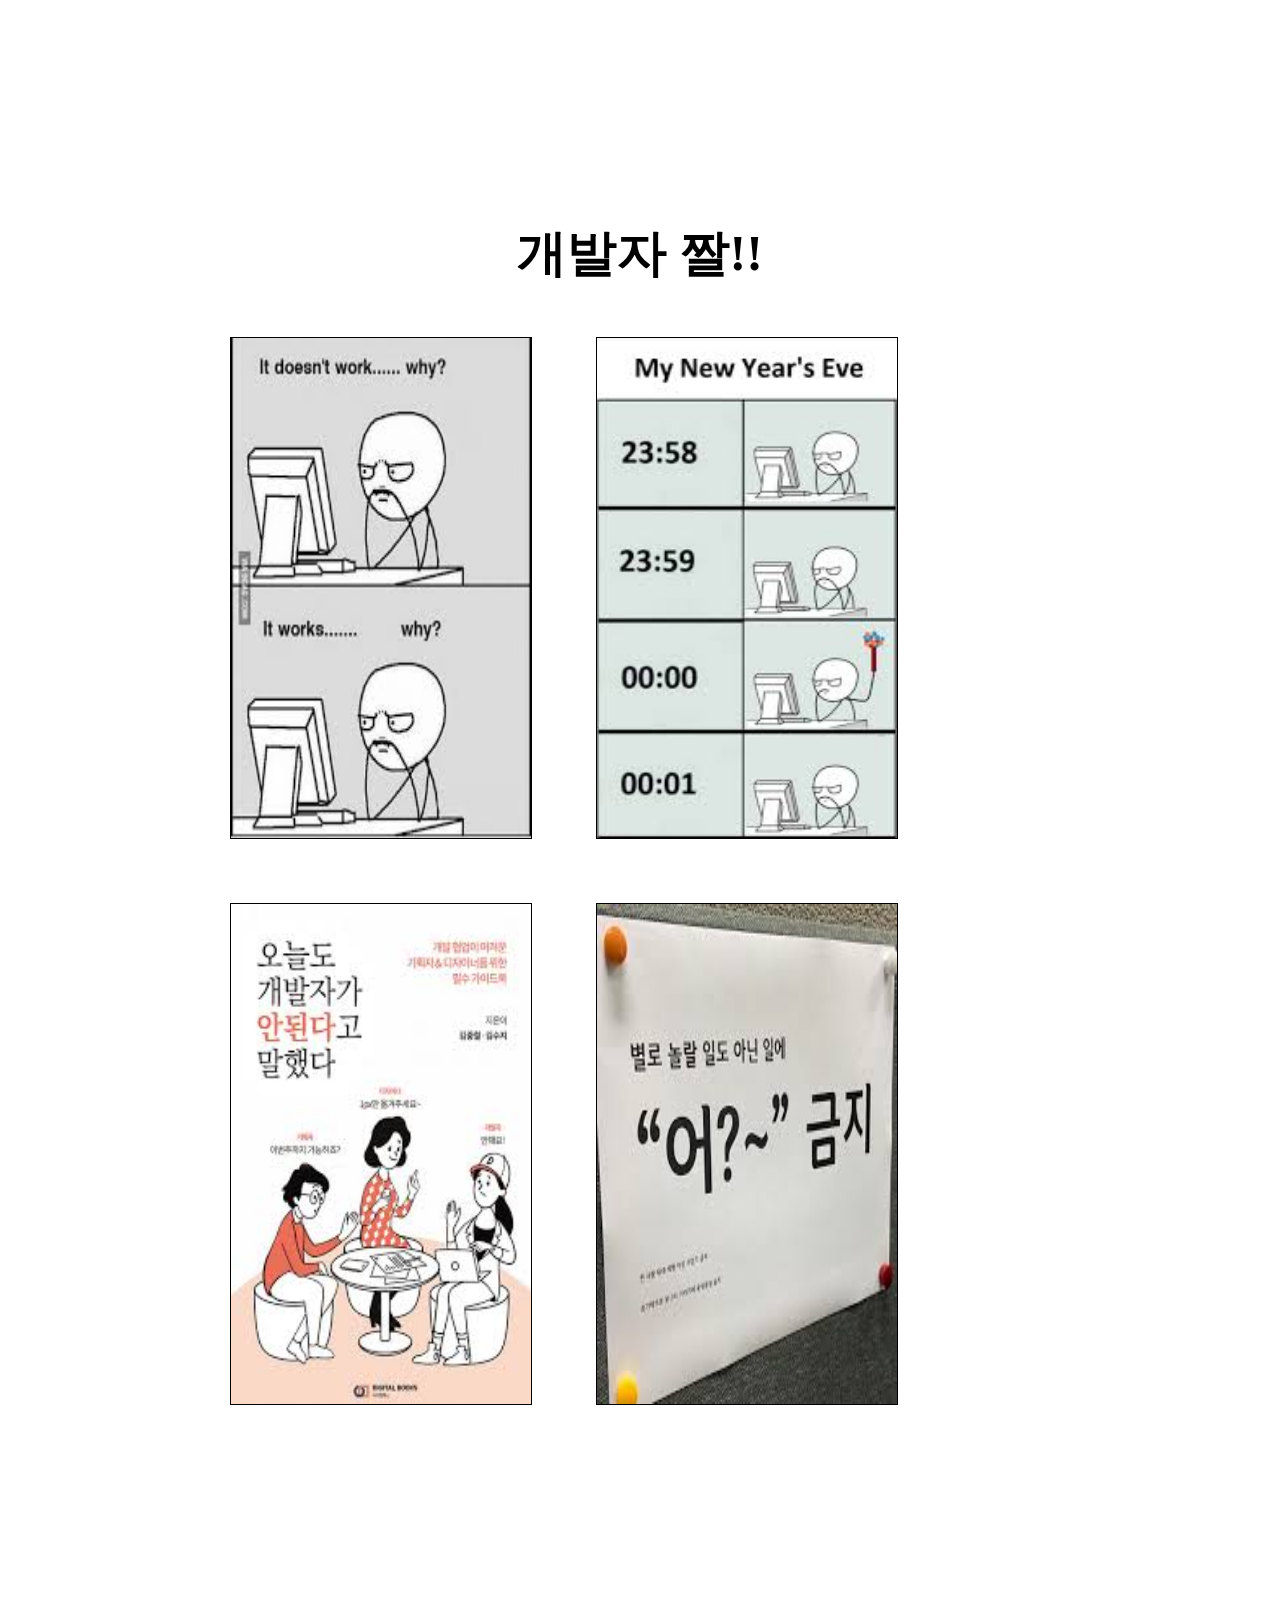
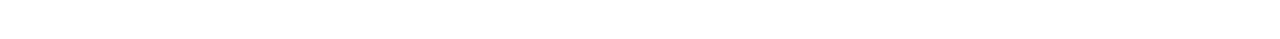
<file: imggallery/index.html>
<!DOCTYPE html>
<html lang="en">

<head>
  <meta charset="UTF-8">
  <meta http-equiv="X-UA-Compatible" content="IE=edge">
  <meta name="viewport" content="width=device-width, initial-scale=1.0">
  <title>이미지 갤러리</title>
  <link rel="stylesheet" href="./style.css">
</head>

<body>
  <div id="galeryWrap">

    <div id="galleryBox">
      <p>개발자 짤!!</p>
      <div id="">
        <img id="img1" class="img" src="../img/img1.jpeg" alt="">
        <img id="img2" class="img" src="../img/img2.jpeg" alt="">
        <img id="img3" class="img" src="../img/img3.jpeg" alt="">
        <img id="img4" class="img" src="../img/img4.jpeg" alt="">
      </div>
    </div>

    <div id="popup1" class="firstimg">
      <img class="img modal" src="../img/img1.jpeg" alt="">
    </div>
    <div id="popup2" class="firstimg">
      <img class="img modal" src="../img/img2.jpeg" alt="">
    </div>
    <div id="popup3" class="firstimg">
      <img class="img modal" src="../img/img3.jpeg" alt="">
    </div>
    <div id="popup4" class="firstimg">
      <img class="img modal" src="../img/img4.jpeg" alt="">
    </div>

  </div>



</body>
<script src="./index.js"></script>

</html>
</file>
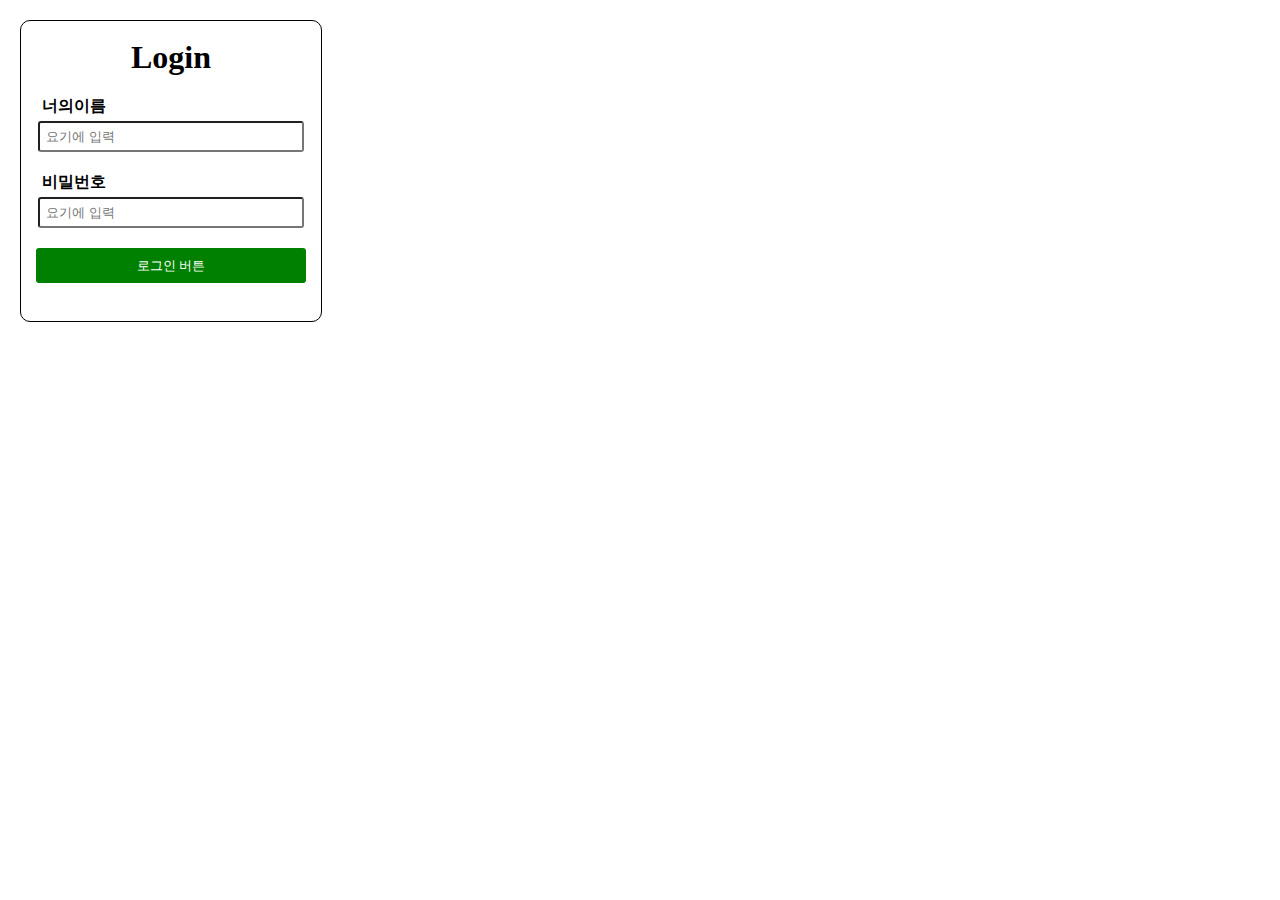
<file: login/index.html>
<!DOCTYPE html>
<html lang="en">

<head>
  <meta charset="UTF-8">
  <meta http-equiv="X-UA-Compatible" content="IE=edge">
  <meta name="viewport" content="width=device-width, initial-scale=1.0">
  <title>Document</title>
  <link rel="stylesheet" href="style.css">
</head>

<body>
  <div id="loginWrap">
    <div id="loginBox">
      <h1>Login</h1>
      <form id="loginContentBox">
        <div class="content-box">
          <p class="name">너의이름</p>
          <input class="input" type="text" placeholder="요기에 입력">
        </div>
        <div class="content-box">
          <p class="name">비밀번호</p>
          <input class="input" type="text" placeholder="요기에 입력">
        </div>
      </form>
      <button>로그인 버튼</button>
    </div>

  </div>

</body>

</html>
</file>
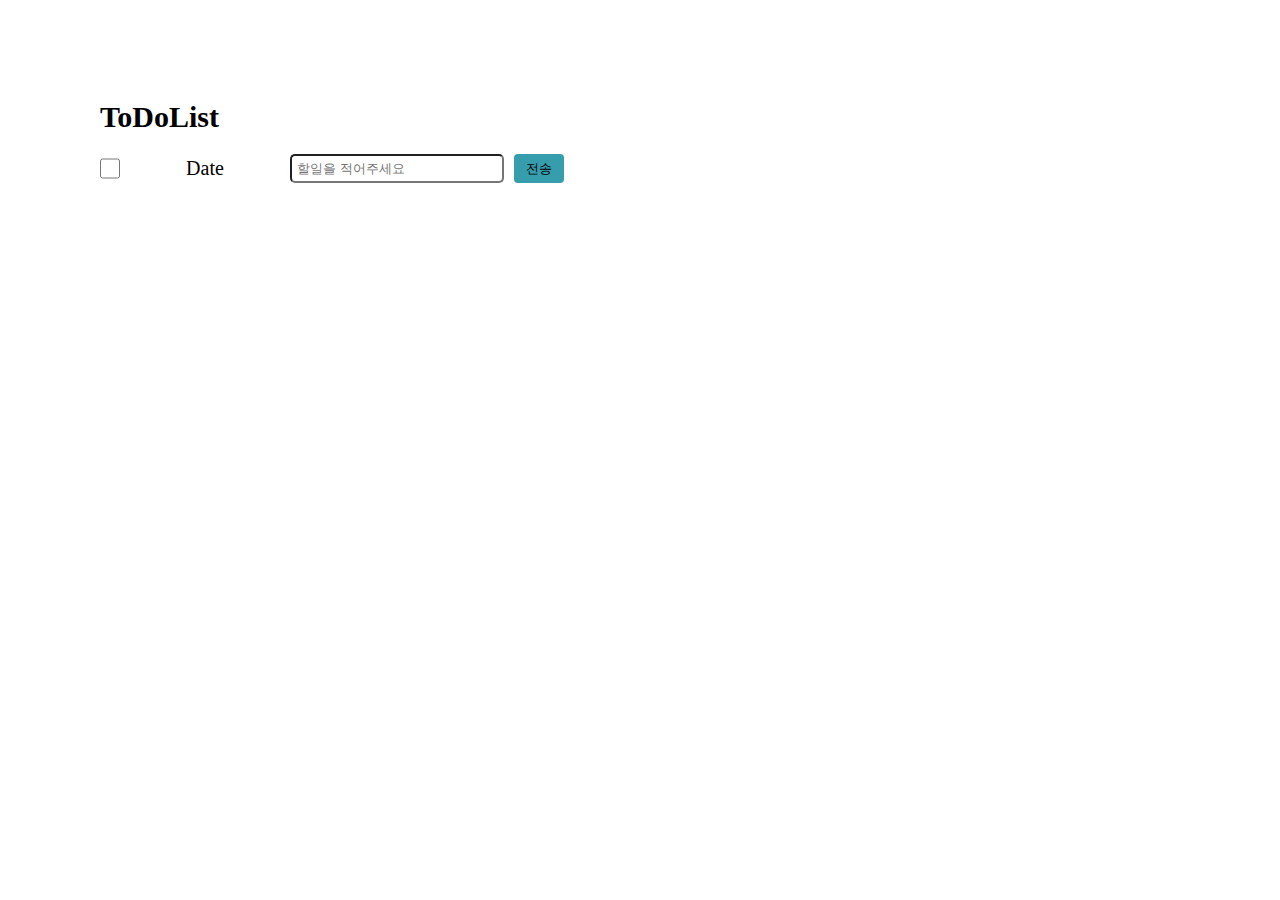
<file: todolist/index.html>
<!DOCTYPE html>
<html lang="en">

<head>
  <meta charset="UTF-8">
  <meta http-equiv="X-UA-Compatible" content="IE=edge">
  <meta name="viewport" content="width=device-width, initial-scale=1.0">
  <title>Todolist</title>
  <link rel="stylesheet" href="./style.css">
</head>

<body>
  <div id="todoListWrap">
    <p class="font">ToDoList</p>
    <form id="todoBox">
      <input class="checkboxinput" type="checkbox">
      <p class="date">Date</p>
      <input class="textinput" type="text" placeholder="할일을 적어주세요">
      <button class="submit">전송</button>
    </form>


  </div>
</body>
<script src="./index.js"></script>

</html>
</file>
<file: imggallery/style.css>
* {
  margin: 0;
  padding: 0;
}

p {
  margin: 20px;
  font-size: 50px;
  font-weight: 600;
}

#galleryBox {
  margin: 200px;
  display: flex;
  flex-direction: column;
  align-items: center;
  justify-content: center;
}

.img {
  width: 300px;
  height: 500px;
  margin: 30px;
  border: 1px solid;
}

/* 팝업 */

#galeryWrap {
  position: relative;
  display: flex;
  align-items: center;
  justify-content: center;

}


.firstimg {
  width: 100%;
  height: 100%;
  position: absolute;
  top: 0;
  background-color: rgba(0, 0, 0, 0.797);
  display: none;
}

.modal {
  width: 500px;
  height: 700px;
  margin-top: 260px;
  margin-left: 880px;

}
</file>
<file: login/style.css>
* {
  margin: 0;
  padding: 0;
}

#loginWrap {
  margin: 20px;
}

#loginBox {
  width: 300px;
  height: 300px;
  border: 1px solid;
  border-radius: 10px;
  display: flex;
  flex-direction: column;
  align-items: center;
  justify-content: center;
}

.name {
  font-size: 16px;
  font-weight: 600;
  margin: 4px;
}

.input {
  padding: 6px;
  width: 250px;
  border-radius: 3px;
}

button {
  margin: 20px;
  width: 270px;
  height: 35px;
  border-radius: 3px;
  background-color: green;
  color: white;
  border: none;
  cursor: pointer;

}

.content-box {
  margin-top: 20px;
}
</file>
<file: todolist/style.css>
* {
  margin: 0;
  padding: 0;
  list-style: none;
}

#todoListWrap {
  margin: 100px;
  display: flex;
  flex-direction: column;
}

#todoBox {
  display: flex;
}

.font {
  font-size: 30px;
  font-weight: 600;
  margin-bottom: 20px;
}

.checkboxinput {
  width: 20px;
  margin-right: 10px;
}

.date {
  width: 150px;
  margin-right: 10px;
  display: flex;
  align-items: center;
  justify-content: center;
  font-size: 20px;
}

.textinput {
  width: 200px;
  padding: 5px;
  margin-right: 10px;
  border-radius: 5px;
}

.submit {
  width: 50px;
  background-color: rgb(54, 157, 173);
  border: none;
  border-radius: 4px;
  cursor: pointer;
}
</file>
